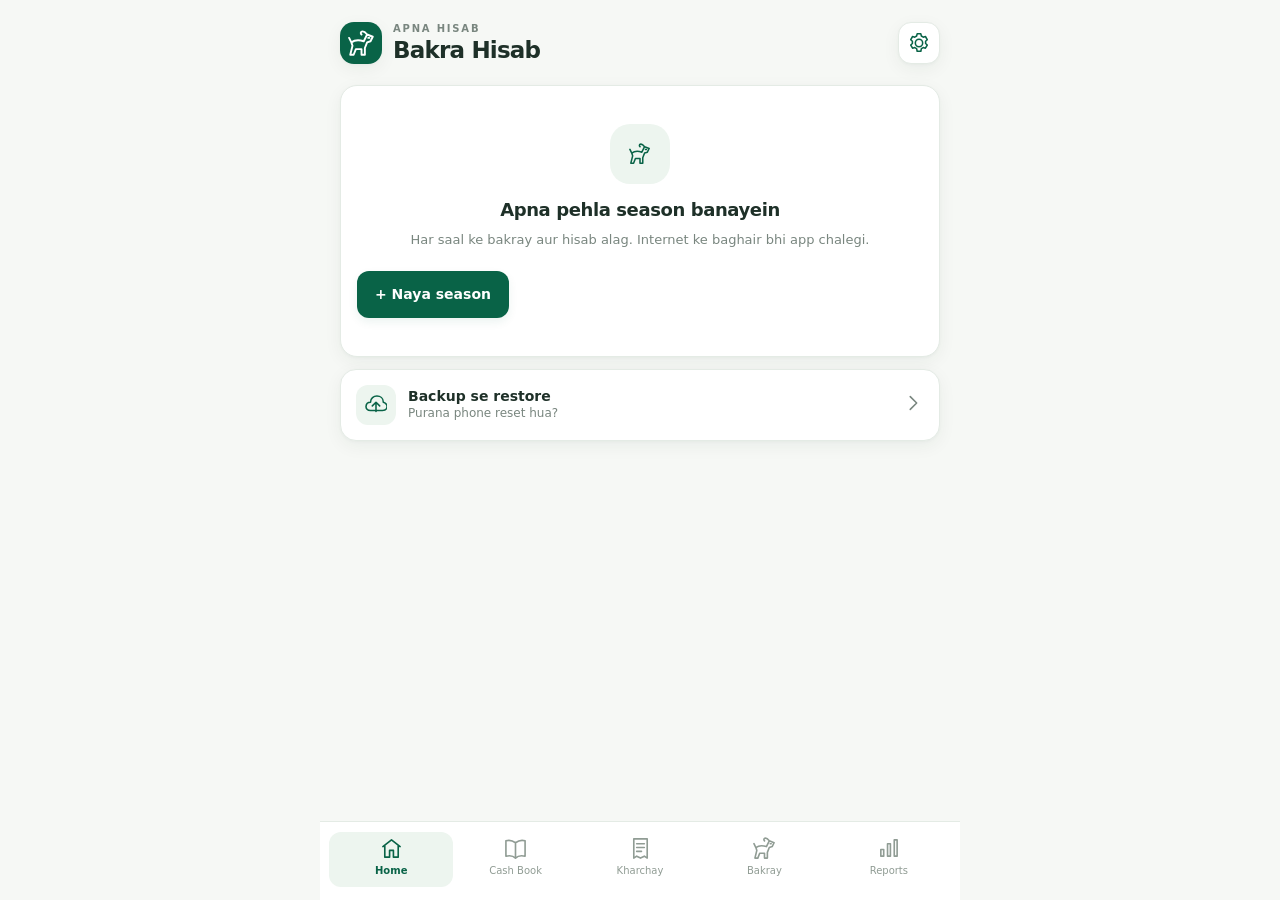
<file: bakra-hisab/app/src/main/assets/index.html>
<!doctype html><html lang="ur-Latn"><head><meta charset="utf-8"><meta name="viewport" content="width=device-width,initial-scale=1,viewport-fit=cover"><meta name="theme-color" content="#096347"><meta http-equiv="Content-Security-Policy" content="default-src 'self' data:; script-src 'self'; style-src 'self' 'unsafe-inline'; img-src 'self' data:; connect-src 'none'"><title>Bakra Hisab</title><link rel="stylesheet" href="style.css"></head><body><div id="app"></div><div id="modal"></div><div id="toast" role="status" aria-live="polite"></div><div id="lock"></div><input id="photoFile" type="file" accept="image/*" hidden><input id="backupFile" type="file" accept=".json,application/json" hidden><script src="engine.js"></script><script src="health.js"></script><script src="lists.js"></script><script src="i18n.js"></script><script src="app.js"></script></body></html>
</file>
<file: bakra-hisab/app/src/main/assets/style.css>
:root{--green:#096347;--green2:#074e3b;--pale:#edf5ef;--ink:#1e3028;--muted:#79867f;--line:#e4ebe5;--surface:#f6f8f5;--red:#b54a3d;--shadow:0 5px 18px rgba(24,62,42,.055),0 1px 3px rgba(24,62,42,.03);font-family:system-ui,-apple-system,'Segoe UI',sans-serif;color:var(--ink);background:var(--surface);font-size:14px;color-scheme:light}*{box-sizing:border-box}body{margin:0}button,input,select,textarea{font:inherit}button{cursor:pointer;-webkit-tap-highlight-color:transparent}button:disabled{opacity:.5;cursor:default}button:focus-visible{outline:3px solid #74ac93;outline-offset:3px}svg{width:22px;height:22px;fill:none;stroke:currentColor;stroke-width:1.7;stroke-linecap:round;stroke-linejoin:round;flex-shrink:0}h1,h2,h3,p{margin:0}h1{font-size:23px;letter-spacing:-.8px;font-weight:750}h2{font-size:18px;letter-spacing:-.4px}h3{font-size:15px}small,.muted{color:var(--muted);font-size:12px;line-height:1.55}.app-wrap{max-width:640px;margin:auto;min-height:100vh;padding:22px 20px 108px}.app-wrap.cash{padding-bottom:176px}.topbar{display:flex;justify-content:space-between;align-items:center;margin-bottom:21px}.brand{display:flex;align-items:center;gap:11px}.logo{width:42px;height:42px;border-radius:14px;background:var(--green);color:#fff;display:grid;place-items:center;box-shadow:var(--shadow)}.logo svg{width:27px;height:27px}.kicker{font-size:10px;letter-spacing:1.8px;font-weight:700;color:var(--muted);margin-bottom:3px}.icon-btn{border:1px solid var(--line);background:white;border-radius:13px;width:42px;height:42px;display:grid;place-items:center;color:var(--green);box-shadow:var(--shadow)}.season{display:flex;align-items:center;justify-content:space-between;width:100%;background:white;color:var(--ink);border:1px solid var(--line);box-shadow:var(--shadow);padding:13px 15px;border-radius:15px;margin-bottom:15px}.season span{display:flex;gap:9px;align-items:center;font-weight:650}.season small{font-weight:500;color:var(--green)}.hero{padding:21px 22px;background:linear-gradient(120deg,#096347,#0c7453);color:white;border-radius:20px;margin-bottom:16px;box-shadow:0 8px 22px #09634720;position:relative;overflow:hidden}.hero small{color:#d4e8dc}.hero-value{font-size:34px;font-weight:730;letter-spacing:-1px;margin:5px 0 3px;font-variant-numeric:tabular-nums}.hero .eyebrow{font-size:12px;color:#d3e9db}.hero .balance-icon{position:absolute;right:22px;top:27px;opacity:.27}.hero .balance-icon svg{width:44px;height:44px}.grid{display:grid;grid-template-columns:repeat(2,minmax(0,1fr));gap:12px;margin-bottom:16px}.card{background:white;border:1px solid var(--line);border-radius:17px;padding:16px;box-shadow:var(--shadow)}.metric{display:flex;gap:13px;align-items:center}.metric-icon,.row-icon{width:40px;height:40px;background:var(--pale);color:var(--green);border-radius:12px;display:grid;place-items:center;flex-shrink:0}.metric b{display:block;font-size:24px;letter-spacing:-.7px;margin-top:3px}.metric small{font-size:11px}.section-title{display:flex;justify-content:space-between;align-items:center;margin:23px 0 12px}.text-btn{border:0;background:none;color:var(--green);font-weight:650;padding:4px}.actions{display:grid;grid-template-columns:1fr 1fr;gap:10px}.action-tile{display:flex;gap:12px;align-items:center;padding:16px 13px;border-radius:14px;background:white;border:1px solid var(--line);box-shadow:var(--shadow);color:var(--green);font-weight:650;text-align:left;min-height:64px}.action-tile svg{width:24px;height:24px}.row{display:flex;align-items:center;gap:12px;padding:15px 0;border-bottom:1px solid #edf1ed}.row:last-child{border-bottom:0}.row-main{flex:1;min-width:0}.row-main b{display:block;font-size:13px;overflow-wrap:anywhere}.row-main small{display:block;margin-top:4px}.amount{font-size:13px;font-weight:720;white-space:nowrap;font-variant-numeric:tabular-nums}.in{color:var(--green)}.out{color:var(--red)}.clickable{cursor:pointer}.partner-strip{width:100%;display:flex;align-items:center;gap:12px;border:1px solid var(--line);padding:15px;border-radius:16px;background:#fff;box-shadow:var(--shadow);text-align:left;color:var(--ink);margin:12px 0}.partner-strip b{display:block}.partner-strip small{display:block}.partner-strip>.chev{margin-left:auto;color:var(--muted)}.nav{position:fixed;bottom:0;left:50%;transform:translateX(-50%);width:min(100%,640px);height:79px;background:#ffffffed;backdrop-filter:blur(15px);border-top:1px solid var(--line);display:flex;padding:10px 9px 13px;z-index:20}.nav button{flex:1;border:0;background:none;color:#909c94;font-size:10px;display:flex;align-items:center;flex-direction:column;gap:5px;padding:5px 2px;border-radius:12px}.nav button.active{color:var(--green);font-weight:750;background:var(--pale)}.nav svg{width:23px;height:23px}.cash-actions{position:fixed;bottom:79px;left:50%;transform:translateX(-50%);width:min(100%,640px);display:flex;gap:10px;padding:12px 20px;background:var(--surface);z-index:19}.btn{border:0;border-radius:12px;background:var(--green);color:white;padding:14px 18px;min-height:47px;font-weight:650;display:flex;justify-content:center;align-items:center;gap:9px;box-shadow:0 4px 10px #09634714}.btn.secondary{background:white;color:var(--green);border:1px solid #cdded2;box-shadow:var(--shadow)}.btn.danger{background:#fff3f0;color:var(--red);border:1px solid #f1d4ca}.cash-actions .btn{flex:1}.wide{width:100%}.stack{display:grid;gap:12px}.pill{font-size:10px;padding:5px 9px;border-radius:20px;background:var(--pale);color:var(--green);font-weight:650}.badge-line{display:flex;gap:7px;align-items:center;margin:8px 0 14px;color:var(--muted);font-size:11px}.dot{width:6px;height:6px;background:var(--green);border-radius:50%}.empty{text-align:center;padding:38px 16px}.empty .metric-icon{margin:0 auto 15px;width:60px;height:60px;border-radius:20px}.empty p{color:var(--muted);line-height:1.6;margin:10px 0 20px;font-size:13px}.search{width:100%;padding:14px 16px;border:1px solid var(--line);border-radius:13px;outline:none;background:white;margin-bottom:12px}.chips{display:flex;gap:7px;flex-wrap:wrap;margin:12px 0 17px}.chips button{border:1px solid var(--line);padding:9px 12px;border-radius:20px;color:var(--muted);background:white;font-size:12px}.chips button.active{background:var(--green);color:white;border-color:var(--green)}.thumb{width:58px;height:58px;border-radius:13px;object-fit:cover;background:var(--pale);color:var(--green);display:grid;place-items:center;flex-shrink:0}.thumb svg{width:35px;height:35px}.photo-large{width:100%;height:210px;object-fit:cover;border-radius:16px;background:var(--pale);display:grid;place-items:center;color:var(--green);margin-bottom:15px}.photo-large svg{width:60px;height:60px}.summary-line{display:flex;justify-content:space-between;gap:15px;padding:12px 0;border-bottom:1px solid var(--line);font-size:13px}.summary-line b{font-variant-numeric:tabular-nums}.notice{padding:13px 15px;background:var(--pale);border-radius:12px;font-size:12px;color:#52665a;line-height:1.65;margin:12px 0}.notice.error{background:#fff0eb;color:var(--red)}.modal-overlay{position:fixed;inset:0;background:#142f2359;z-index:60;display:flex;align-items:flex-end;justify-content:center;backdrop-filter:blur(3px)}.sheet{width:min(100%,600px);max-height:94vh;background:var(--surface);border-radius:23px 23px 0 0;display:flex;flex-direction:column;box-shadow:0 -10px 50px #112a2320}.sheet-head{display:flex;justify-content:space-between;align-items:center;padding:20px;border-bottom:1px solid var(--line);background:#fff;border-radius:23px 23px 0 0}.sheet-body{padding:20px;overflow-y:auto;overscroll-behavior:contain}.sheet-foot{padding:14px 20px max(15px,env(safe-area-inset-bottom));border-top:1px solid var(--line);background:white;display:flex;gap:10px}.sheet-foot .btn{flex:1}.field{display:block;margin:0 0 16px}.field>span{display:block;margin:0 0 7px;font-size:12px;color:#697a6e;font-weight:600}.field input,.field select,.field textarea{width:100%;border:1px solid #dfe7df;background:white;border-radius:11px;padding:13px;color:var(--ink);min-height:46px;font-size:16px}.field input:focus,.field select:focus,.field textarea:focus{outline:2px solid #9bc7ae;outline-offset:1px}.field textarea{resize:vertical}.form-grid{display:grid;grid-template-columns:1fr 1fr;gap:12px}.photo-picker{background:var(--pale);border:1px dashed #b9cdbd;border-radius:16px;padding:20px;text-align:center;margin-bottom:17px}.photo-picker>svg{width:35px;height:35px;color:var(--green);margin-bottom:10px}.photo-picker img{max-height:180px;max-width:100%;border-radius:12px;margin-bottom:12px}.photo-buttons{display:flex;gap:8px;justify-content:center;flex-wrap:wrap;margin-top:12px}.photo-buttons button{padding:10px 12px;font-size:12px;min-height:40px}.switch-row{display:flex;justify-content:space-between;align-items:center;gap:20px;padding:14px 0}.switch-row input{width:22px;height:22px;accent-color:var(--green)}#toast{position:fixed;left:50%;bottom:100px;transform:translateX(-50%);z-index:100;background:#183d2f;color:white;border-radius:14px;padding:13px 18px;max-width:90%;display:none;box-shadow:0 5px 20px #0002;line-height:1.5}.lock-layer{position:fixed;inset:0;background:var(--surface);z-index:110;display:grid;place-items:center;padding:24px}.lock-layer .card{max-width:360px;width:100%;padding:27px}.lock-layer input{text-align:center;letter-spacing:8px}.print-title{display:none}body.printing .print-title{display:block}@media(min-width:700px){.sheet{border-radius:24px;margin-bottom:30px;max-height:89vh}.sheet-foot{border-radius:0 0 24px 24px}}@media(max-width:350px){.app-wrap{padding-inline:12px}.metric{gap:8px}.metric b{font-size:20px}.nav button{font-size:9px}.amount{font-size:11px}.cash-actions{padding-inline:12px}}@media print{.nav,.cash-actions,.topbar button,.no-print,#modal,#toast{display:none!important}.app-wrap{padding:0}.card{box-shadow:none;break-inside:avoid}.print-title{display:block;margin-bottom:20px}.hero{background:#edf5ef;color:#183d2f}.hero small{color:#456}.hero-value{color:#096347}}

.metric{display:block;min-width:0}.metric .metric-icon{width:30px;height:30px;border-radius:9px;margin-bottom:10px}.metric .metric-icon svg{width:18px;height:18px}.metric b{font-size:21px;overflow-wrap:anywhere}.summary-line>b{text-align:right;overflow-wrap:anywhere;min-width:0}.hero-value{overflow-wrap:anywhere}.season>span{min-width:0;overflow-wrap:anywhere}.season>small{flex-shrink:0}

.hero{display:grid;grid-template-columns:minmax(0,1fr) 38px;column-gap:12px;padding:18px 20px}.hero>.eyebrow,.hero>.hero-value,.hero>small{grid-column:1}.hero .balance-icon{position:static;grid-column:2;grid-row:1/4;align-self:center;opacity:.45}.hero .balance-icon svg{width:34px;height:34px}.hero-value{font-size:clamp(25px,7vw,32px);letter-spacing:-.6px}.photo-heading{display:flex;align-items:center;justify-content:center;gap:12px;text-align:left}.photo-heading svg{width:30px;height:30px;color:var(--green)}.inline-actions{display:flex;gap:8px;align-items:center}.inline-actions>.btn{flex:1}.block{display:block;margin-top:4px}.employee-item{display:flex;gap:10px;align-items:center;border-bottom:1px solid var(--line);user-select:none}.employee-item .row{flex:1;border:0}.employee-item input{width:22px;height:22px;accent-color:var(--green)}.selection-bar{display:flex;gap:10px;margin:12px 0}.season-record{padding-bottom:15px;border-bottom:1px solid var(--line)}.topbar .brand{min-width:0}.brand h1{overflow-wrap:anywhere}.topbar>.icon-btn{flex-shrink:0}.btn{overflow-wrap:anywhere}.section-title .inline-actions{flex-shrink:0}#printDocument{display:none}.summary-line{break-inside:avoid}
@media print{body>*{display:none!important}body>#printDocument{display:block!important;color:#172b22;background:white;padding:15px}#printDocument table{width:100%;border-collapse:collapse;font-size:11px}#printDocument th,#printDocument td{padding:8px 5px;text-align:left;border-bottom:1px solid #ddd;overflow-wrap:anywhere}#printDocument thead{display:table-header-group}#printDocument tr{break-inside:avoid}.print-customer{margin-top:24px}.print-customer h2{margin-bottom:6px}#printDocument>p{margin:8px 0 20px}}

/* Equal label tracks keep paired inputs aligned when one label wraps. */
.form-grid{align-items:stretch}.form-grid>.field{display:flex;flex-direction:column;min-width:0}.form-grid>.field>span{flex:1}.form-grid>.field>input,.form-grid>.field>select{flex-shrink:0}.employee-add .btn{width:100%}.employee-list-heading{margin:18px 0 4px}.compact-select{font-size:12px;padding:10px 8px;min-height:40px}.employee-list-heading h2{font-size:15px}

.sale-picks{max-height:230px;overflow:auto;background:white;border:1px solid var(--line);border-radius:12px}.sale-pick{display:flex;align-items:center;gap:12px;padding:12px;border-bottom:1px solid var(--line)}.sale-pick input{width:22px;height:22px;accent-color:var(--green);flex-shrink:0}.sale-pick small{display:block}.sale-pick b{overflow-wrap:anywhere}

.profit-card{padding:20px;margin-bottom:16px;color:var(--green);background:#fff}.profit-card .eyebrow{font-size:13px;font-weight:600}.profit-card small{color:var(--green)}.sale-pick .thumb{width:46px;height:46px;border-radius:11px}.sale-pick .thumb svg{width:30px;height:30px}.sale-pick-text{min-width:0;flex:1}

.health-reminder{width:100%;display:flex;align-items:center;gap:10px;border:1px solid var(--line);border-radius:13px;padding:11px 13px;margin:12px 0;background:white;color:var(--green);text-align:left;box-shadow:var(--shadow)}.health-reminder>span{flex:1}.health-reminder b{font-size:12px}.health-reminder small{display:block;font-size:11px}.health-reminder svg{width:20px;height:20px}.health-link{display:flex;justify-content:center;align-items:center;gap:8px;padding:10px}.health-list{margin-top:16px}details{margin:14px 0}summary{cursor:pointer;color:var(--green);font-weight:600;padding:10px 0}.health-list p{line-height:1.6}.sale-picks>small{display:block;padding:12px}

/* Stable headers and compact stock actions. */
.app-wrap[data-route="home"]>.season{position:sticky;top:8px;z-index:18;box-shadow:0 0 0 9px var(--surface),var(--shadow)}
.app-wrap[data-route="cash"]>.topbar,.app-wrap[data-route="expenses"]>.topbar,.app-wrap[data-route="goats"]>.topbar,.app-wrap[data-route="reports"]>.topbar{position:sticky;top:0;z-index:18;background:var(--surface);padding:18px 0;margin-top:-18px;box-shadow:0 -12px 0 12px var(--surface)}
.search-wrap{position:relative}.search-wrap .search{padding-right:54px}.search-submit{position:absolute;right:8px;top:8px;width:36px;height:36px;border:0;border-radius:10px;background:var(--pale);color:var(--green);display:grid;place-items:center}
@media print{.app-wrap>.topbar,.cash-actions{position:static!important}}
[hidden]{display:none!important}

.search-wrap{display:flex;align-items:center;margin-bottom:16px}.search-wrap .search{margin:0;padding-right:55px}.search-submit{top:50%;transform:translateY(-50%);right:10px}.list-toolbar{display:flex;align-items:center;justify-content:space-between;gap:8px;margin:16px 0 10px}.list-toolbar>span{font-size:12px;color:var(--muted)}.list-toolbar .btn,.section-title .inline-actions .btn{padding:9px 12px;min-height:36px}.list-toolbar .icon-btn{width:36px;height:36px}.list-selecting{user-select:none}.list-check{width:20px;height:20px;accent-color:var(--green);flex-shrink:0;pointer-events:none}.stock-count{gap:5px;flex-wrap:wrap}.trade-fees{margin-top:20px}.trade-fees summary{color:var(--green);font-weight:650;padding:12px 0}.trade-fees .notice{font-size:12px}


/* Compact stock, anchored search and sort use the existing theme. */
.app-wrap[data-route="goats"]>.topbar{padding:10px 0;margin-bottom:10px}.app-wrap[data-route="goats"] .stock-summary{display:grid;grid-template-columns:1fr 1fr;gap:14px;padding:13px 15px}.stock-summary small{display:block;font-size:11px}.stock-summary b{display:block;margin-top:4px;font-size:18px;color:var(--green);overflow-wrap:anywhere}.app-wrap[data-route="goats"] .stock-filters{margin:10px 0;gap:5px}.stock-filters button{padding:8px 10px}.app-wrap[data-route="goats"]>.partner-strip{margin:8px 0;padding:11px 13px}.app-wrap[data-route="goats"]>.list-toolbar{margin:10px 0 6px}.app-wrap[data-route="goats"] .row{padding:12px 0}.metric-action{padding:0;border:0;background:transparent;color:inherit;text-align:left;min-width:0;border-radius:17px}.metric-action>.card{height:100%}.employee-split{margin:0 0 16px}.employee-split h3{margin-bottom:5px}.cost-history{margin-top:14px}.goat-search-panel{position:absolute;top:100%;right:0;width:100%;background:white;border:1px solid var(--line);border-radius:15px;padding:10px;box-shadow:0 10px 24px #143c2420;z-index:25}.quick-search-field{display:flex;gap:8px;align-items:center}.quick-search-field .search{margin:0;flex:1;min-width:0;padding:12px}.quick-search-field .icon-btn{flex-shrink:0}.quick-count{display:block;padding:9px 4px}.quick-goat{display:flex;align-items:center;gap:10px;text-align:left;width:100%;padding:10px 4px;border:0;border-top:1px solid var(--line);background:white;color:var(--ink)}.quick-goat>.thumb{width:42px;height:42px;border-radius:10px}.quick-goat .thumb svg{width:28px;height:28px}.quick-goat>span:not(.thumb){flex:1;min-width:0}.quick-goat small{display:block}.quick-goat b{overflow-wrap:anywhere}#quickGoatResults{max-height:38vh;overflow:auto;overscroll-behavior:contain}.sort-popup{position:fixed;z-index:80;background:white;border:1px solid var(--line);border-radius:12px;padding:5px;box-shadow:0 8px 24px #143c2425;max-height:80vh;overflow:auto}.sort-popup button{width:100%;min-height:40px;display:flex;justify-content:space-between;align-items:center;gap:8px;text-align:left;border:0;border-radius:8px;background:white;color:var(--ink);padding:10px;font-size:13px}.sort-popup button.active{background:var(--pale);color:var(--green);font-weight:650}.sort-popup svg{width:17px;height:17px}@media print{.sort-popup{display:none!important}}

.app-wrap[data-route="goats"] .stock-summary{background:var(--green);color:white}.app-wrap[data-route="goats"] .stock-summary b{color:white}.app-wrap[data-route="goats"] .stock-summary small{color:#e3f2eb}.employee-account-button{width:100%;margin:0 0 12px}

.choice-trigger{display:flex;align-items:center;justify-content:space-between;gap:10px;width:100%;min-height:48px;padding:12px;border:1px solid var(--line);border-radius:13px;background:white;color:var(--ink);text-align:left}.choice-trigger>svg{flex-shrink:0;color:var(--green)}.choice-summary{display:flex;align-items:center;gap:6px;min-width:0}.choice-summary .thumb{width:32px;height:32px;flex-shrink:0;border-radius:8px}.choice-summary .thumb svg{width:23px;height:23px}.choice-overlay{position:fixed;inset:0;z-index:150;display:flex;align-items:center;justify-content:center;padding:18px;background:#173b2f66}.choice-popup{width:100%;max-width:420px;max-height:78vh;display:flex;flex-direction:column;overflow:hidden;background:var(--surface);border:1px solid var(--line);border-radius:20px;box-shadow:0 12px 40px #153e3033}.choice-popup header{display:flex;align-items:center;justify-content:space-between;gap:10px;padding:14px 16px;background:white;border-bottom:1px solid var(--line)}.choice-popup h2{font-size:18px;margin:0}.choice-popup header .icon-btn{width:38px;height:38px}.choice-list{overflow:auto;overscroll-behavior:contain;padding:4px 14px;min-height:0}.choice-option{display:flex;align-items:center;gap:12px;width:100%;min-height:56px;border:0;border-bottom:1px solid var(--line);background:transparent;color:var(--ink);text-align:left;padding:10px 4px}.choice-option>span:nth-child(2){flex:1}.choice-option.active{color:var(--green);font-weight:650}.choice-option .row-icon{width:34px;height:34px}.choice-option>svg{width:20px}.choice-tools{display:flex;gap:8px;padding:12px 14px}.choice-tools button{border:1px solid var(--line);border-radius:20px;padding:8px 12px;background:white;color:var(--green)}.choice-popup .sale-pick{background:transparent;padding:10px 0;min-height:64px}.choice-popup .thumb{width:44px;height:44px;flex-shrink:0;border-radius:10px}.choice-popup .thumb svg{width:30px;height:30px}.choice-popup input[type=checkbox]{accent-color:var(--green)}.choice-popup footer{display:flex;gap:10px;padding:12px 14px;background:white;border-top:1px solid var(--line)}.choice-popup footer .btn{flex:1;padding:12px}.field select[hidden]{display:none!important}


.goat-photo-change{display:block;position:relative;width:100%;padding:0;border:0;background:var(--pale);border-radius:18px;overflow:hidden}.goat-photo-change .photo-large{display:block;margin:0;width:100%}.photo-change-label{position:absolute;bottom:10px;right:10px;display:flex;align-items:center;gap:7px;background:var(--green);color:white;padding:9px 12px;border-radius:12px}.health-overviews{margin:14px 0}.health-overview{margin:0 0 10px;background:var(--pale);border-color:#d6e8dc}.health-overview h3{margin:0 0 12px;color:var(--green)}.health-counts{display:flex;gap:12px;justify-content:space-between}.health-counts>span{flex:1;color:var(--muted);font-size:12px}.health-counts b{display:block;color:var(--green);font-size:24px;margin-top:4px}.health-overview p{margin:12px 0 0;font-size:13px}.schedule-goat{gap:10px}.schedule-goat .thumb{width:44px;height:44px;border-radius:10px;flex-shrink:0}.schedule-goat>span:not(.thumb){flex:1}.schedule-goat .btn{padding:9px 12px;min-width:0}

.health-list .row-main>small{white-space:pre-line}

.goat-photo-frame{position:relative;margin-bottom:15px}.photo-edit-icon{position:absolute;right:10px;bottom:10px;width:36px;height:36px;display:grid;place-items:center;padding:0;border:1px solid #ffffff50;border-radius:11px;background:#096347de;color:white;box-shadow:0 2px 9px #0003}.photo-edit-icon svg{width:19px;height:19px}.photo-overlay{position:fixed;inset:0;z-index:180;background:#0b120ff5;display:flex;align-items:center;justify-content:center;padding:14px}.photo-full{max-width:100%;max-height:100%;object-fit:contain}.photo-view-tools{position:absolute;top:max(14px,env(safe-area-inset-top));left:14px;right:14px;display:flex;justify-content:space-between;z-index:1}.photo-view-tools .icon-btn{background:#15291fd9;color:#fff;border-color:#ffffff40}.crop-dialog{width:min(100%,480px);max-height:94vh;display:flex;flex-direction:column;background:var(--surface);color:var(--ink);border-radius:20px;overflow:hidden}.crop-dialog header{display:flex;justify-content:space-between;align-items:center;padding:12px 16px;border-bottom:1px solid var(--line)}.crop-dialog h2{font-size:18px}.crop-scroll{overflow:auto;padding:14px}.crop-scroll>small{display:block;margin:7px 0}.crop-scroll canvas{display:block;width:100%;aspect-ratio:1;border-radius:12px;touch-action:none;background:#111;cursor:move}.crop-zoom{margin:10px 0}.crop-zoom input{accent-color:var(--green);padding:0;min-height:32px}.crop-previews{display:flex;gap:16px;align-items:center;margin-top:10px}.crop-previews>img{width:min(68%,230px);height:125px;object-fit:cover;border-radius:12px}.crop-previews>div{display:flex;flex-direction:column;gap:7px;align-items:center}.crop-dialog footer{display:flex;gap:10px;padding:12px 14px;border-top:1px solid var(--line)}.crop-dialog footer .btn{flex:1;padding:11px;min-height:44px}.about-card{text-align:center;line-height:1.7}.about-card .logo{margin:0 auto 12px}.about-card p{margin:14px 0}
:root[data-theme="dark"]{--surface:#101b16;--ink:#e4ede7;--muted:#a6b8ad;--line:#30473a;--pale:#20382c;--green:#8ad5ae;--green2:#75cba1;--red:#f09889;--shadow:0 4px 16px #0003;color-scheme:dark}
[data-theme="dark"] :is(.card,.icon-btn,.season,.action-tile,.partner-strip,.search,.chips button,.sale-picks,.btn.secondary,.sheet-head,.sheet-foot,.goat-search-panel,.quick-goat,.sort-popup,.sort-popup button,.choice-trigger,.choice-popup header,.choice-popup footer,.choice-tools button){background:#192a20;border-color:var(--line)}
[data-theme="dark"] :is(.field input,.field select,.field textarea){background:#192a20;border-color:var(--line);color:var(--ink)}
[data-theme="dark"] :is(.field>span,.notice){color:#bacdbf}
[data-theme="dark"] .row{border-color:var(--line)}
[data-theme="dark"] .nav{background:#16261fee}
[data-theme="dark"] :is(.btn:not(.secondary):not(.danger),.chips button.active,.logo){background:#16724f;color:white}
[data-theme="dark"] .hero{background:linear-gradient(120deg,#064b35,#096347)}
[data-theme="dark"] .app-wrap[data-route="goats"] .stock-summary{background:#096347}
[data-theme="dark"] :is(.btn.danger,.notice.error){background:#3c2623;border-color:#654038;color:var(--red)}
[data-theme="dark"] .health-overview{background:var(--pale);border-color:var(--line)}
[data-theme="dark"] .sort-popup button.active{background:var(--pale)}
[data-theme="dark"] .search{color:var(--ink)}
@media print{html[data-theme="dark"]{--ink:#172b22;--muted:#52665a;--line:#ddd;--pale:#edf5ef;--green:#096347;--surface:white;color-scheme:light}html[data-theme="dark"] #printDocument :is(.card,.health-overview){background:white;color:#172b22;border-color:#ddd}}
[data-theme="dark"] .health-reminder{background:#192a20;border-color:var(--line)}

.photo-overlay{padding:8px}.crop-dialog{width:min(calc(100vw - 16px),640px);flex-shrink:0}.crop-scroll{padding:12px}.crop-scroll canvas{width:var(--crop-width);max-width:100%;aspect-ratio:var(--crop-aspect);margin:auto}.crop-thumb-only{justify-content:center}.crop-thumb-only .thumb{width:58px;height:58px}

.photo-buttons{flex-wrap:wrap}

/* Fill goat thumbnail boxes using the original photo fitting. */
img.thumb{object-fit:cover;object-position:center}

/* Stock layout uses the existing colours and pill button theme. */
.app-wrap[data-route="goats"] .stock-summary{grid-template-columns:minmax(0,1fr) minmax(0,1.25fr);gap:14px;padding:16px 17px;margin-bottom:12px}.stock-stat{min-width:0}.stock-stat+.stock-stat{border-left:1px solid #ffffff40;padding-left:15px}.stock-stat-icon{display:block;color:#e3f2eb;margin-bottom:7px}.stock-stat-icon svg{width:23px;height:23px}.app-wrap[data-route="goats"] .stock-summary small{font-size:11px;line-height:1.4}.app-wrap[data-route="goats"] .stock-summary b{font-size:clamp(21px,5.8vw,26px);letter-spacing:-.4px;line-height:1.2;margin-top:6px}.app-wrap[data-route="goats"] .stock-filters{display:grid;grid-template-columns:minmax(0,1.1fr) minmax(0,1.05fr) minmax(0,.85fr) minmax(0,1.4fr) minmax(0,.65fr);gap:4px;flex-wrap:nowrap;margin:10px 0 13px}.app-wrap[data-route="goats"] .stock-filters button{min-width:0;min-height:34px;padding:8px 3px;font-size:clamp(10px,2.9vw,12px);letter-spacing:-.15px;white-space:nowrap;line-height:1.3}

.choice-radio{width:24px;height:24px;border:1px solid var(--line);border-radius:8px;color:var(--muted);display:grid;place-items:center;flex-shrink:0}.choice-radio.selected{border-color:var(--green);background:var(--pale);color:var(--green)}.choice-radio svg{width:17px;height:17px}.health-record-actions{display:flex;flex-wrap:wrap;gap:10px;align-items:center}.health-record-actions>.btn{flex:1;min-width:120px}.health-complete-badge{display:inline-flex;align-items:center;gap:7px;background:var(--pale);color:var(--green);padding:9px 12px;border-radius:12px;font-size:13px;font-weight:650;margin-bottom:10px}.counter-top{position:sticky;top:-20px;background:var(--surface);padding:0 0 12px;z-index:2}.counter-top .health-overview{margin:0}.counter-top .chips{margin:8px 0}.counter-goat-list{padding:0 14px;margin-top:10px}.counter-goat{display:flex;width:100%;align-items:center;gap:12px;padding:14px 0;border:0;border-bottom:1px solid var(--line);background:transparent;color:var(--ink);text-align:left}.counter-goat:last-child{border-bottom:0}.counter-photo .thumb{width:72px;height:72px;border-radius:14px}.counter-name{min-width:0;flex:1;font-size:15px;font-weight:650;overflow-wrap:anywhere}.counter-name small{display:block;font-weight:400;margin-top:5px}.counter-tick{width:38px;height:38px;display:grid;place-items:center;border:2px solid var(--line);border-radius:11px;color:#a8b1ab;background:var(--surface);flex-shrink:0}.counter-tick svg{width:24px;height:24px}.counter-tick.checked{background:#096347;border-color:#096347;color:white}.counter-goat[aria-checked="true"] .counter-name{color:var(--green)}

.health-summary-title{display:flex;align-items:center;justify-content:space-between;width:100%;padding:0;border:0;background:transparent;color:var(--green);text-align:left;gap:10px}.health-summary-title h3{margin-bottom:12px}.health-summary-title>svg{width:18px}.health-counts>button{border:0;background:transparent;text-align:left;padding:0;flex:1;color:var(--muted);font-size:12px;min-width:0}.health-counts>button b{display:block}.course-total{display:flex;align-items:center;gap:6px;width:100%;margin-top:12px;padding:10px 0 0;border:0;border-top:1px solid var(--line);background:transparent;color:var(--green);font-size:12px;text-align:left}.course-total>svg{width:16px;margin-left:auto}.course-goats{padding:0 14px}.course-goat{border-bottom:1px solid var(--line);padding:12px 0}.course-goat:last-child{border:0}.course-goat>summary{display:flex;align-items:center;gap:10px;cursor:pointer;list-style:none}.course-goat>summary::-webkit-details-marker{display:none}.course-goat>summary>.thumb{width:64px;height:64px;border-radius:13px}.course-goat>summary>span:not(.thumb):not(.course-times){flex:1;min-width:0;overflow-wrap:anywhere;font-weight:650}.course-times{font-size:12px;color:var(--green);white-space:nowrap}.course-goat>p{margin:12px 0}.course-history{padding:12px;margin-top:12px;background:var(--pale);border-radius:12px}.course-record-link{width:100%;display:flex;justify-content:space-between;align-items:center;text-align:left;border:0;background:transparent;color:var(--ink);gap:10px;margin-bottom:9px}.course-record-link svg{width:17px}.course-history .summary-line{font-size:12px}
</file>
